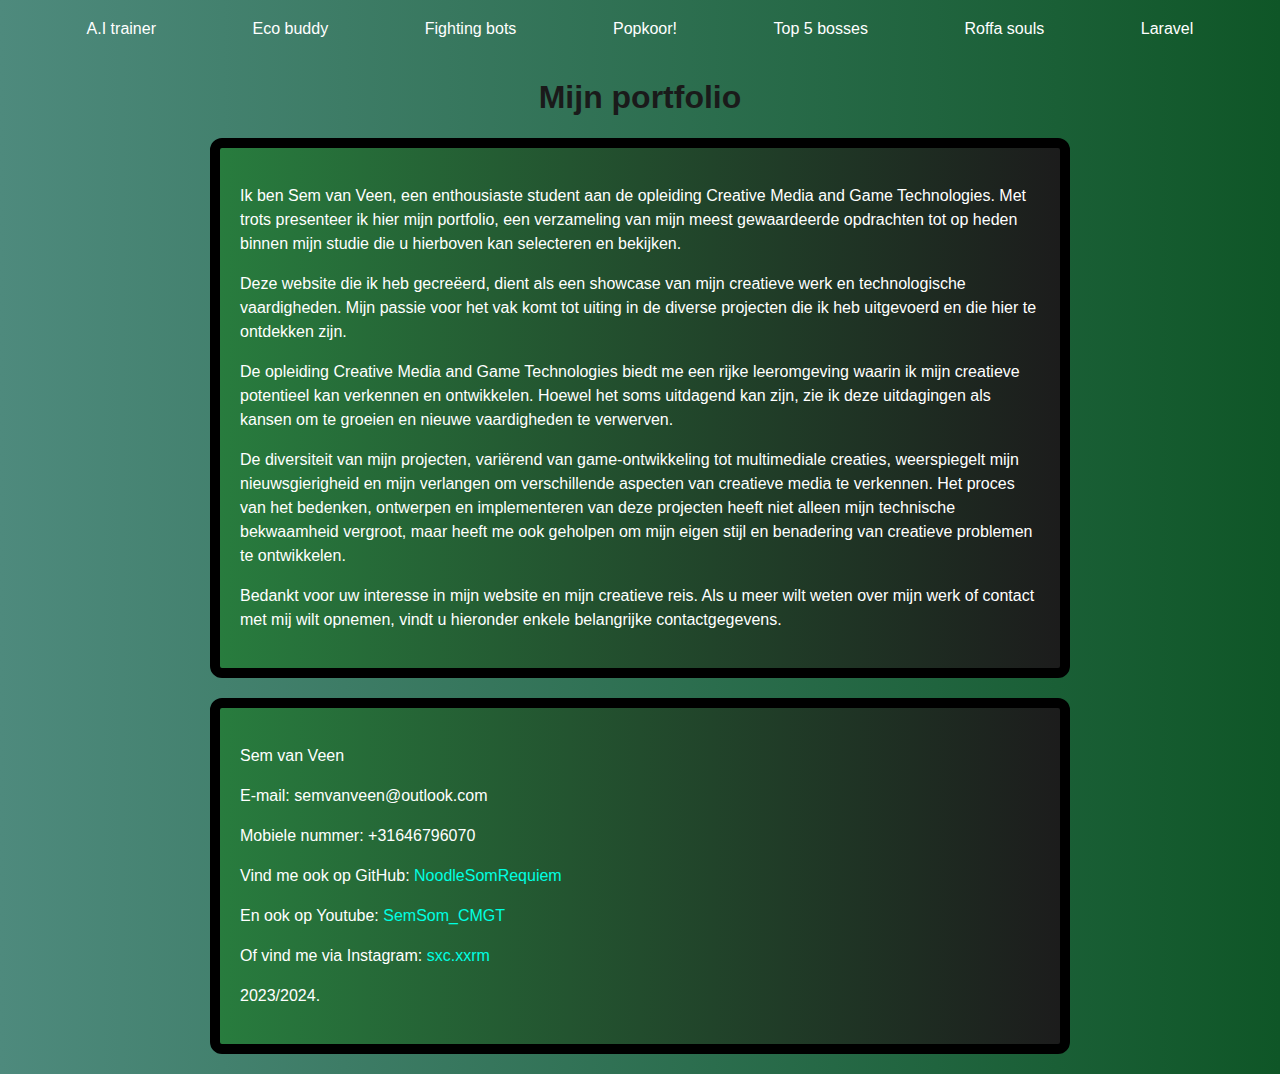
<file: index.html>
<!DOCTYPE html>
<html lang="nl">

<head>
    <meta charset="utf-8"/>
    <title>Portfolio Sem</title>
    <link rel="stylesheet" type="text/css" href="css/style.css">
</head>

<body>
<nav>
    <a class="button" href="nextPage.html">A.I trainer</a>
    <a class="button" href="2Page.html">Eco buddy</a>
    <a class="button" href="3Page.html">Fighting bots</a>
    <a class="button" href="4Page.html">Popkoor!</a>
    <a class="button" href="5Page.html">Top 5 bosses</a>
    <a class="button" href="6Page.html">Roffa souls</a>
    <a class="button" href="7Page.html">Laravel</a>

</nav>


<h1 class="main-title">Mijn portfolio</h1>

<footer>

    <p>Ik ben Sem van Veen, een enthousiaste student aan de opleiding Creative Media and Game Technologies. Met trots presenteer ik hier mijn portfolio, een verzameling van mijn meest gewaardeerde opdrachten tot op heden binnen mijn studie die u hierboven kan selecteren en bekijken.</p>
    <p>Deze website die ik heb gecreëerd, dient als een showcase van mijn creatieve werk en technologische vaardigheden. Mijn passie voor het vak komt tot uiting in de diverse projecten die ik heb uitgevoerd en die hier te ontdekken zijn.</p>
    <p>De opleiding Creative Media and Game Technologies biedt me een rijke leeromgeving waarin ik mijn creatieve potentieel kan verkennen en ontwikkelen. Hoewel het soms uitdagend kan zijn, zie ik deze uitdagingen als kansen om te groeien en nieuwe vaardigheden te verwerven.</p>
    <p>De diversiteit van mijn projecten, variërend van game-ontwikkeling tot multimediale creaties, weerspiegelt mijn nieuwsgierigheid en mijn verlangen om verschillende aspecten van creatieve media te verkennen. Het proces van het bedenken, ontwerpen en implementeren van deze projecten heeft niet alleen mijn technische bekwaamheid vergroot, maar heeft me ook geholpen om mijn eigen stijl en benadering van creatieve problemen te ontwikkelen.</p>
    <p>Bedankt voor uw interesse in mijn website en mijn creatieve reis. Als u meer wilt weten over mijn werk of contact met mij wilt opnemen, vindt u hieronder enkele belangrijke contactgegevens.</p>
</footer>
<footer>
    <p>
        Sem van Veen
    </p>
    <p>E-mail: semvanveen@outlook.com</p>
    <p>Mobiele nummer: +31646796070</p>
    <p>Vind me ook op GitHub: <a href="https://github.com/NoodleSomRequiem" target="_blank" rel="noopener noreferrer">NoodleSomRequiem</a></p>
    <p>En ook op Youtube: <a href="https://www.youtube.com/@semsom_cmgt2722" target="_blank" rel="noopener noreferrer">SemSom_CMGT</a></p>
    <p>Of vind me via Instagram: <a href="https://www.instagram.com/sxc.xxrm/" target="_blank" rel="noopener noreferrer">sxc.xxrm</a></p>
    <p>
        2023/2024.
    </p>
</footer>
</body>

</html>
</file>
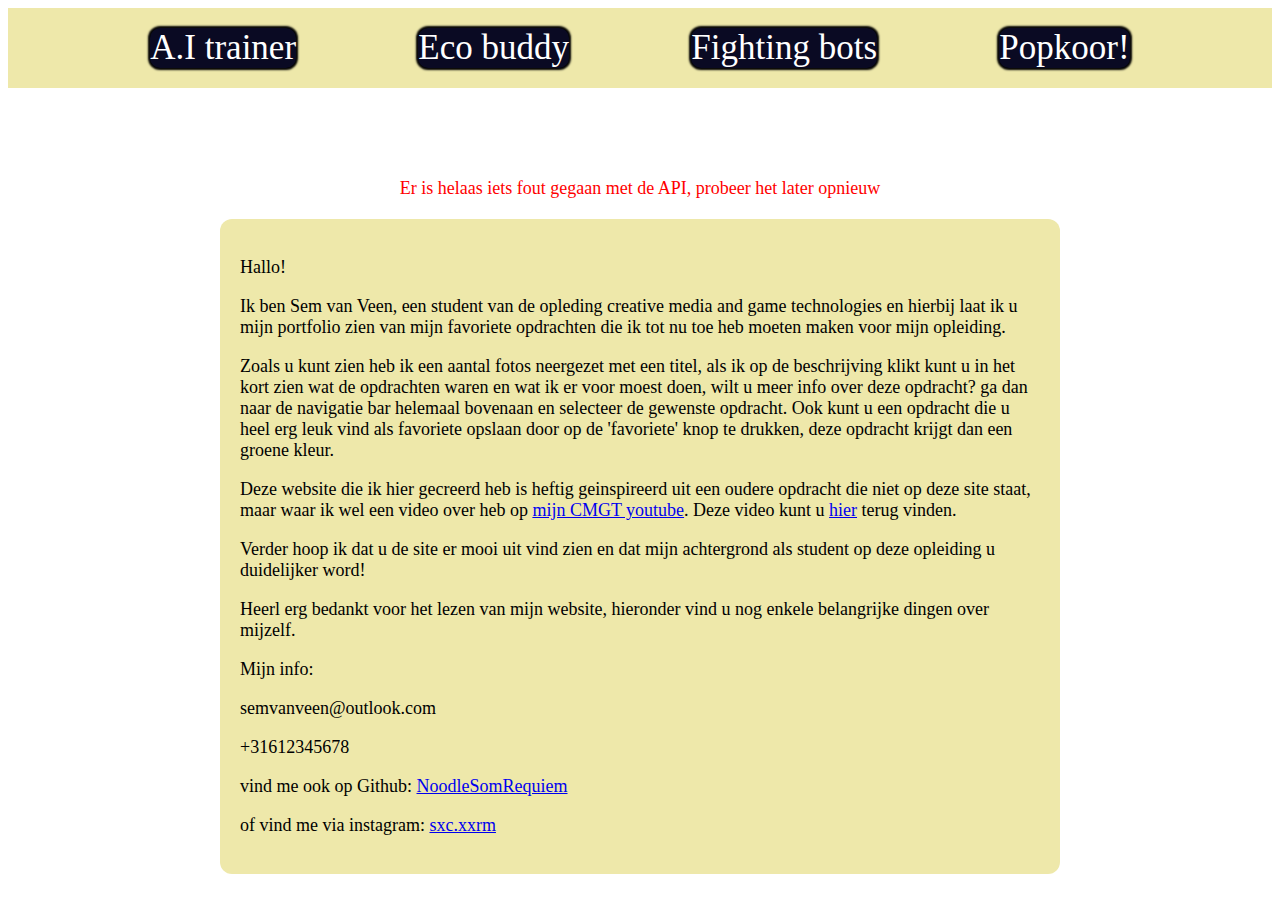
<file: AJAX/index.html>
<!DOCTYPE html>
<html lang="nl">

<head>
    <meta charset="utf-8"/>
    <title>Top 5 </title>
    <link rel="stylesheet" type="text/css" href="css/style.css">
    <script type="text/javascript" src="js/main.js" defer></script>
</head>
<nav>

    <a class=button href="nextPage.html">A.I trainer </a>
    <a class=button href="2Page.html">Eco buddy</a>
    <a class=button href="3Page.html">Fighting bots</a>
    <a class=button href="4Page.html">Popkoor!</a>
</nav>
<body>


<h1 style="color: white;" class="main-title">Top 4 favoriete opdrachten voor mijn opleiding!</h1>
<section id="boss-gallery"></section>
<section class="modal" id="boss-detail">
    <div class="modal-bg"></div>
    <div class="modal-container">
        <div class="modal-content"></div>
        <button class="modal-close" id="modal-close">X</button>
    </div>

</section>

    <footer>
        <p>
Hallo!
        </p>
        <p>
            Ik ben Sem van Veen, een student van de opleding creative media and game technologies en hierbij laat ik u mijn portfolio zien van mijn favoriete opdrachten die ik tot nu toe heb moeten maken voor mijn opleiding.
        </p>
<p>
    Zoals u kunt zien heb ik een aantal fotos neergezet met een titel, als ik op de beschrijving klikt kunt u in het kort zien wat de opdrachten waren en wat ik er voor moest doen, wilt u meer info over deze opdracht? ga dan naar de navigatie bar helemaal bovenaan en selecteer de gewenste opdracht.
    Ook kunt u een opdracht die u heel erg leuk vind als favoriete opslaan door op de 'favoriete' knop te drukken, deze opdracht krijgt dan een groene kleur.
</p>
        <p>
            Deze website die ik hier gecreerd heb is heftig geinspireerd uit een oudere opdracht die niet op deze site staat, maar waar ik wel een video over heb op <a href="https://www.youtube.com/channel/UCY2Z-GHAPd7_WZlmsF0_S1g">mijn CMGT youtube</a>.
            Deze video kunt u <a href="https://youtu.be/YNcGN53dMgE">hier</a> terug vinden.
        </p>
        <p>
            Verder hoop ik dat u de site er mooi uit vind zien en dat mijn achtergrond als student op deze opleiding u duidelijker word!
        </p>
        <p>
            Heerl erg bedankt voor het lezen van mijn website, hieronder vind u nog enkele belangrijke dingen over mijzelf.
        </p>
        <p>
            Mijn info:
        </p>
        <p>
            semvanveen@outlook.com
        </p>
        <p>
            +31612345678
        </p>
        <p>
            vind me ook op Github: <a href="https://github.com/NoodleSomRequiem">NoodleSomRequiem</a>
        </p>
        <p>
            of vind me via instagram: <a href="https://www.instagram.com/sxc.xxrm/">sxc.xxrm</a>
        </p>
    </footer>
</footer>

</body>
</html>
</file>
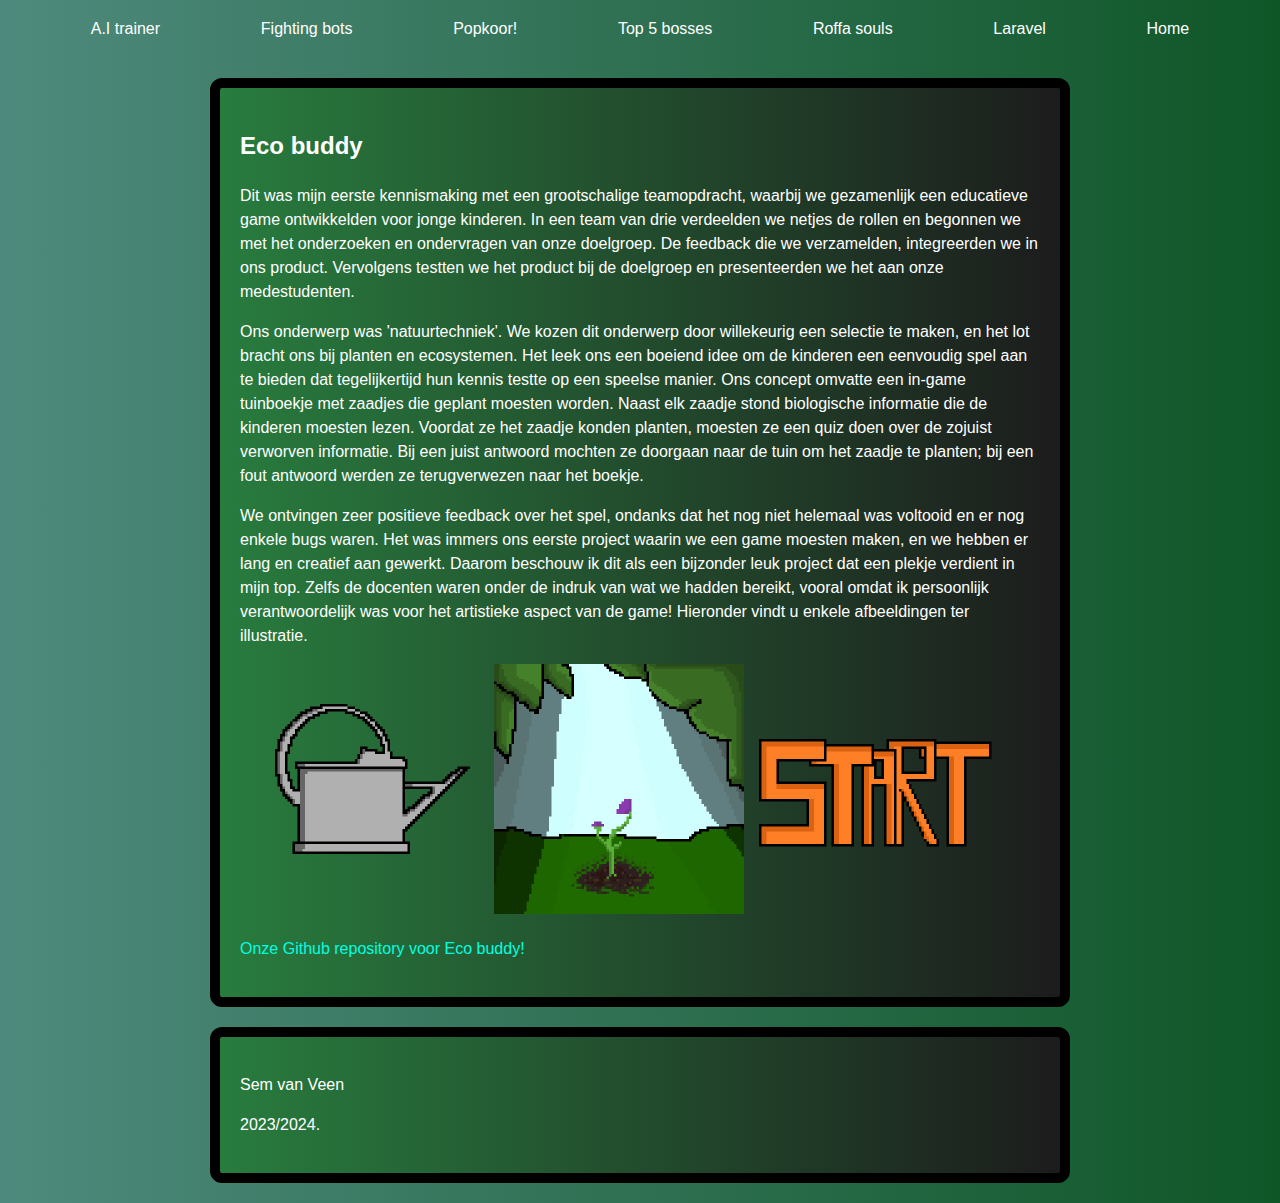
<file: 2Page.html>
<!DOCTYPE html>
<html lang="en">

<nav>
    <a class="button" href="nextPage.html">A.I trainer</a>
    <a class="button" href="3Page.html">Fighting bots</a>
    <a class="button" href="4Page.html">Popkoor!</a>
    <a class="button" href="5Page.html">Top 5 bosses</a>
    <a class="button" href="6Page.html">Roffa souls</a>
    <a class="button" href="7Page.html">Laravel</a>
    <a class="button" href="index.html">Home</a>
</nav>
<meta charset="UTF-8">
<title>Portfolio Sem</title>
<link rel="stylesheet" type="text/css" href="css/style.css">


<main>

    <footer>
        <h2>
            Eco buddy
        </h2>


        <p>Dit was mijn eerste kennismaking met een grootschalige teamopdracht, waarbij we gezamenlijk een educatieve game ontwikkelden voor jonge kinderen. In een team van drie verdeelden we netjes de rollen en begonnen we met het onderzoeken en ondervragen van onze doelgroep. De feedback die we verzamelden, integreerden we in ons product. Vervolgens testten we het product bij de doelgroep en presenteerden we het aan onze medestudenten.</p>
        <p>Ons onderwerp was 'natuurtechniek'. We kozen dit onderwerp door willekeurig een selectie te maken, en het lot bracht ons bij planten en ecosystemen. Het leek ons een boeiend idee om de kinderen een eenvoudig spel aan te bieden dat tegelijkertijd hun kennis testte op een speelse manier. Ons concept omvatte een in-game tuinboekje met zaadjes die geplant moesten worden. Naast elk zaadje stond biologische informatie die de kinderen moesten lezen. Voordat ze het zaadje konden planten, moesten ze een quiz doen over de zojuist verworven informatie. Bij een juist antwoord mochten ze doorgaan naar de tuin om het zaadje te planten; bij een fout antwoord werden ze terugverwezen naar het boekje.</p>
        <p>We ontvingen zeer positieve feedback over het spel, ondanks dat het nog niet helemaal was voltooid en er nog enkele bugs waren. Het was immers ons eerste project waarin we een game moesten maken, en we hebben er lang en creatief aan gewerkt. Daarom beschouw ik dit als een bijzonder leuk project dat een plekje verdient in mijn top. Zelfs de docenten waren onder de indruk van wat we hadden bereikt, vooral omdat ik persoonlijk verantwoordelijk was voor het artistieke aspect van de game! Hieronder vindt u enkele afbeeldingen ter illustratie.</p>
        </p>
        <img src="img/gieter.png" width="250" height="250">
        <img src="img/flower.png" width="250" height="250">
        <img src="img/start.png" width="250" height="250">
        <p>
            <a href="https://github.com/MysticExile/gardensim">Onze Github repository voor Eco buddy!</a>
        </p>


    </footer>
</main>


<footer>
    <p>
        Sem van Veen
    </p>
    <p>
        2023/2024.

    </p>
</footer>

</body>
</html>
</file>
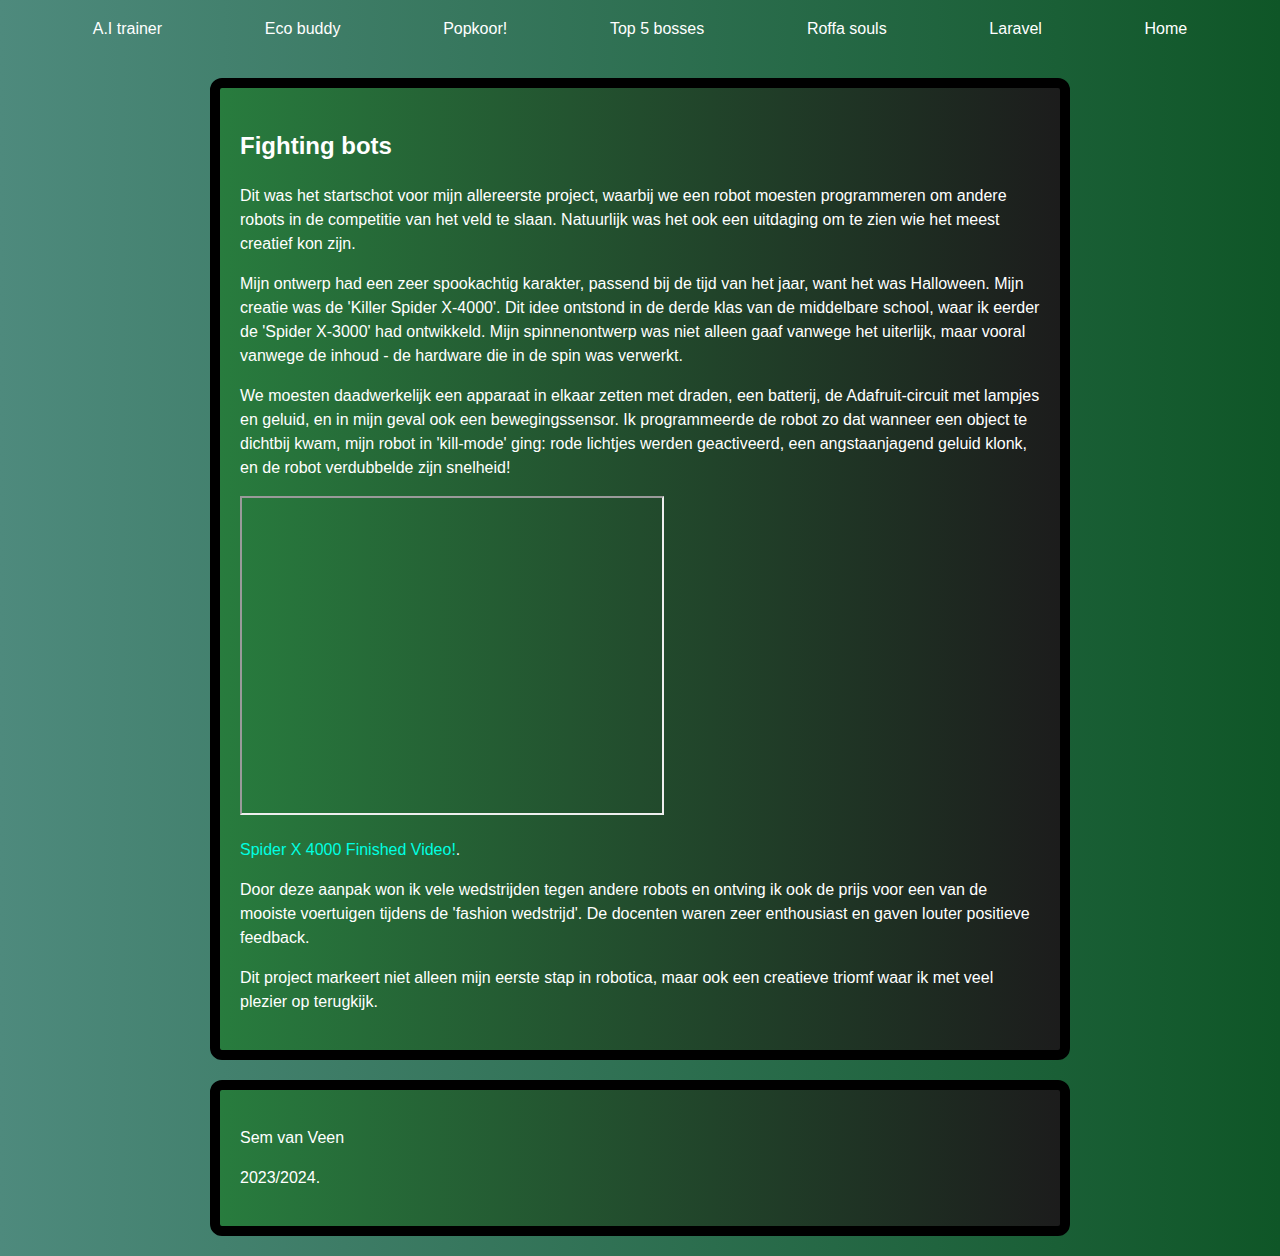
<file: 3Page.html>
<!DOCTYPE html>
<html lang="en">

<nav>
    <a class="button" href="nextPage.html">A.I trainer</a>
    <a class="button" href="2Page.html">Eco buddy</a>
    <a class="button" href="4Page.html">Popkoor!</a>
    <a class="button" href="5Page.html">Top 5 bosses</a>
    <a class="button" href="6Page.html">Roffa souls</a>
    <a class="button" href="7Page.html">Laravel</a>
    <a class="button" href="index.html">Home</a>
</nav>
<meta charset="UTF-8">
<title>Portfolio Sem</title>
<link rel="stylesheet" type="text/css" href="css/style.css">



<main>

    <footer>
        <h2>
            Fighting bots
        </h2>
        <p>Dit was het startschot voor mijn allereerste project, waarbij we een robot moesten programmeren om andere robots in de competitie van het veld te slaan. Natuurlijk was het ook een uitdaging om te zien wie het meest creatief kon zijn.</p>
        <p>Mijn ontwerp had een zeer spookachtig karakter, passend bij de tijd van het jaar, want het was Halloween. Mijn creatie was de 'Killer Spider X-4000'. Dit idee ontstond in de derde klas van de middelbare school, waar ik eerder de 'Spider X-3000' had ontwikkeld. Mijn spinnenontwerp was niet alleen gaaf vanwege het uiterlijk, maar vooral vanwege de inhoud - de hardware die in de spin was verwerkt.</p>
        <p>We moesten daadwerkelijk een apparaat in elkaar zetten met draden, een batterij, de Adafruit-circuit met lampjes en geluid, en in mijn geval ook een bewegingssensor. Ik programmeerde de robot zo dat wanneer een object te dichtbij kwam, mijn robot in 'kill-mode' ging: rode lichtjes werden geactiveerd, een angstaanjagend geluid klonk, en de robot verdubbelde zijn snelheid!</p>
        <p><iframe width="420" height="315" src="https://www.youtube.com/embed/qX6R3GUPYFQ"></iframe></p>
        <p><a href="https://youtu.be/qX6R3GUPYFQ">Spider X 4000 Finished Video!</a>.</p>
        <p>Door deze aanpak won ik vele wedstrijden tegen andere robots en ontving ik ook de prijs voor een van de mooiste voertuigen tijdens de 'fashion wedstrijd'. De docenten waren zeer enthousiast en gaven louter positieve feedback.</p>
        <p>Dit project markeert niet alleen mijn eerste stap in robotica, maar ook een creatieve triomf waar ik met veel plezier op terugkijk.</p>





    </footer>
</main>


<footer>
    <p>
        Sem van Veen
    </p>
    <p>
        2023/2024.

    </p>
</footer>

</body>
</html>
</file>
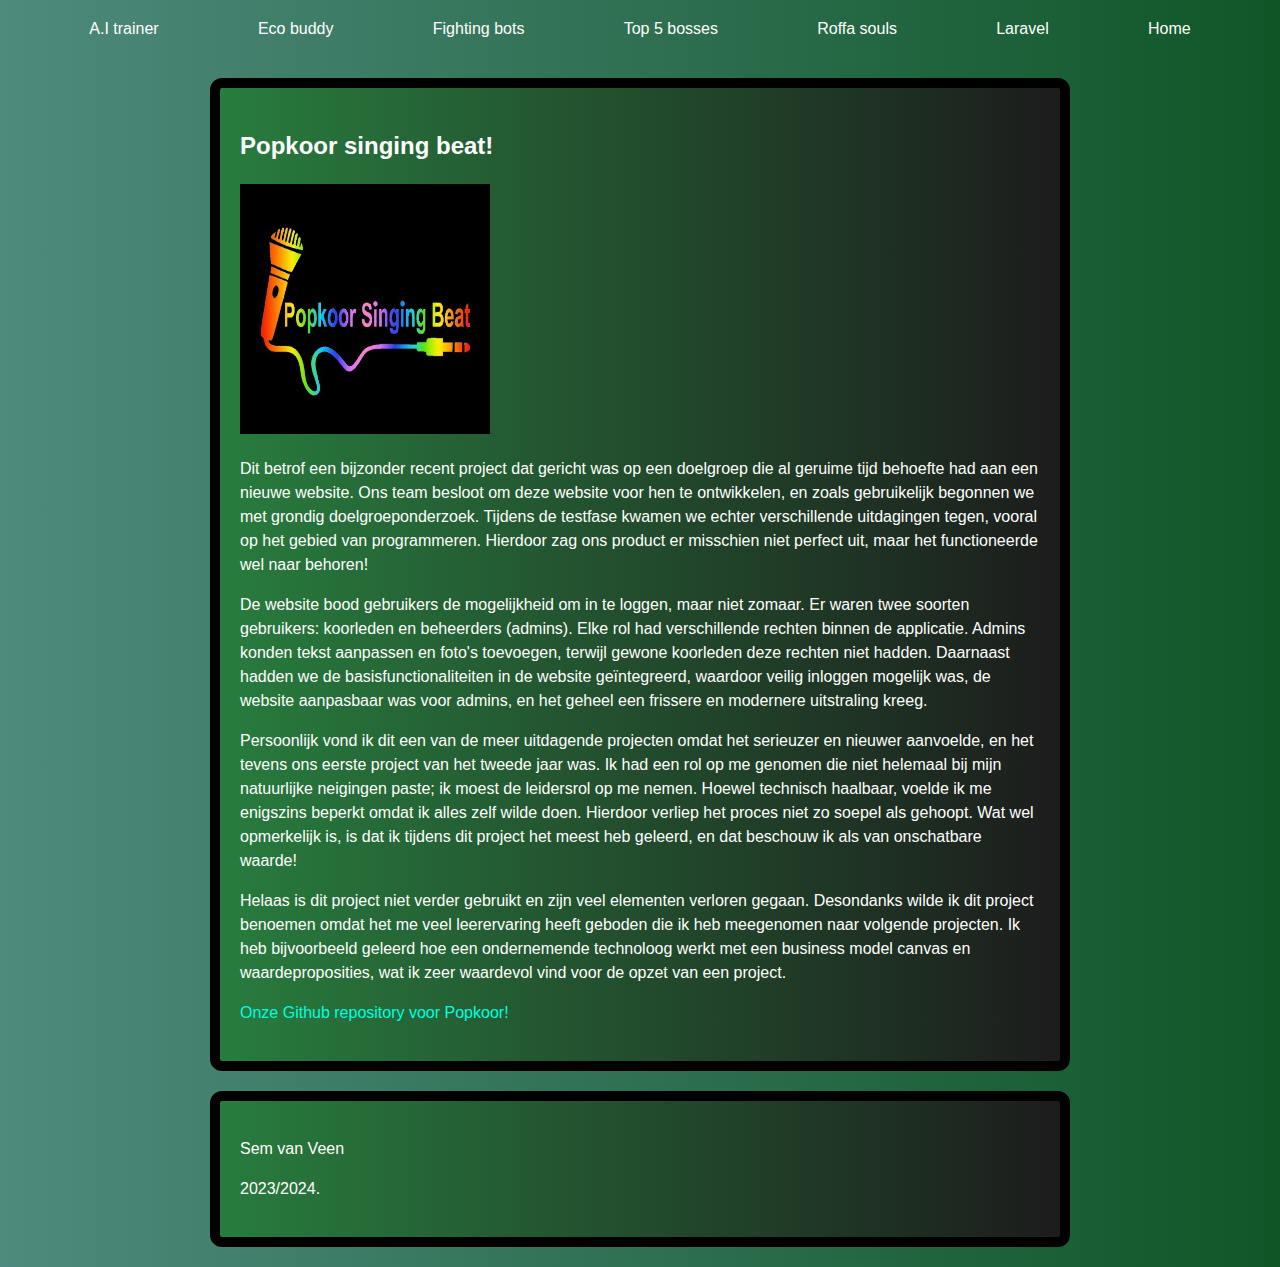
<file: 4Page.html>
<!DOCTYPE html>
<html lang="en">

<nav>
    <a class="button" href="nextPage.html">A.I trainer</a>
    <a class="button" href="2Page.html">Eco buddy</a>
    <a class="button" href="3Page.html">Fighting bots</a>
    <a class="button" href="5Page.html">Top 5 bosses</a>
    <a class="button" href="6Page.html">Roffa souls</a>
    <a class="button" href="7Page.html">Laravel</a>
    <a class="button" href="index.html">Home</a>
</nav>
<meta charset="UTF-8">
<title>Portfolio Sem</title>
<link rel="stylesheet" type="text/css" href="css/style.css">


<main>

    <footer>
        <h2>
            Popkoor singing beat!
        </h2>
        <img src="img/popkoor.jpg" width="250" height="250">
        <p>Dit betrof een bijzonder recent project dat gericht was op een doelgroep die al geruime tijd behoefte had aan een nieuwe website. Ons team besloot om deze website voor hen te ontwikkelen, en zoals gebruikelijk begonnen we met grondig doelgroeponderzoek. Tijdens de testfase kwamen we echter verschillende uitdagingen tegen, vooral op het gebied van programmeren. Hierdoor zag ons product er misschien niet perfect uit, maar het functioneerde wel naar behoren!</p>
        <p>De website bood gebruikers de mogelijkheid om in te loggen, maar niet zomaar. Er waren twee soorten gebruikers: koorleden en beheerders (admins). Elke rol had verschillende rechten binnen de applicatie. Admins konden tekst aanpassen en foto's toevoegen, terwijl gewone koorleden deze rechten niet hadden. Daarnaast hadden we de basisfunctionaliteiten in de website geïntegreerd, waardoor veilig inloggen mogelijk was, de website aanpasbaar was voor admins, en het geheel een frissere en modernere uitstraling kreeg.</p>
        <p>Persoonlijk vond ik dit een van de meer uitdagende projecten omdat het serieuzer en nieuwer aanvoelde, en het tevens ons eerste project van het tweede jaar was. Ik had een rol op me genomen die niet helemaal bij mijn natuurlijke neigingen paste; ik moest de leidersrol op me nemen. Hoewel technisch haalbaar, voelde ik me enigszins beperkt omdat ik alles zelf wilde doen. Hierdoor verliep het proces niet zo soepel als gehoopt. Wat wel opmerkelijk is, is dat ik tijdens dit project het meest heb geleerd, en dat beschouw ik als van onschatbare waarde!</p>
        <p>Helaas is dit project niet verder gebruikt en zijn veel elementen verloren gegaan. Desondanks wilde ik dit project benoemen omdat het me veel leerervaring heeft geboden die ik heb meegenomen naar volgende projecten. Ik heb bijvoorbeeld geleerd hoe een ondernemende technoloog werkt met een business model canvas en waardeproposities, wat ik zeer waardevol vind voor de opzet van een project.</p>
        <p><a href="https://github.com/starblaster69/TLE-TEAM-8-POPKOOR">Onze Github repository voor Popkoor!</a></p>



    </footer>
</main>


<footer>
    <p>
        Sem van Veen
    </p>
    <p>
        2023/2024.

    </p>
</footer>

</body>
</html>
</file>
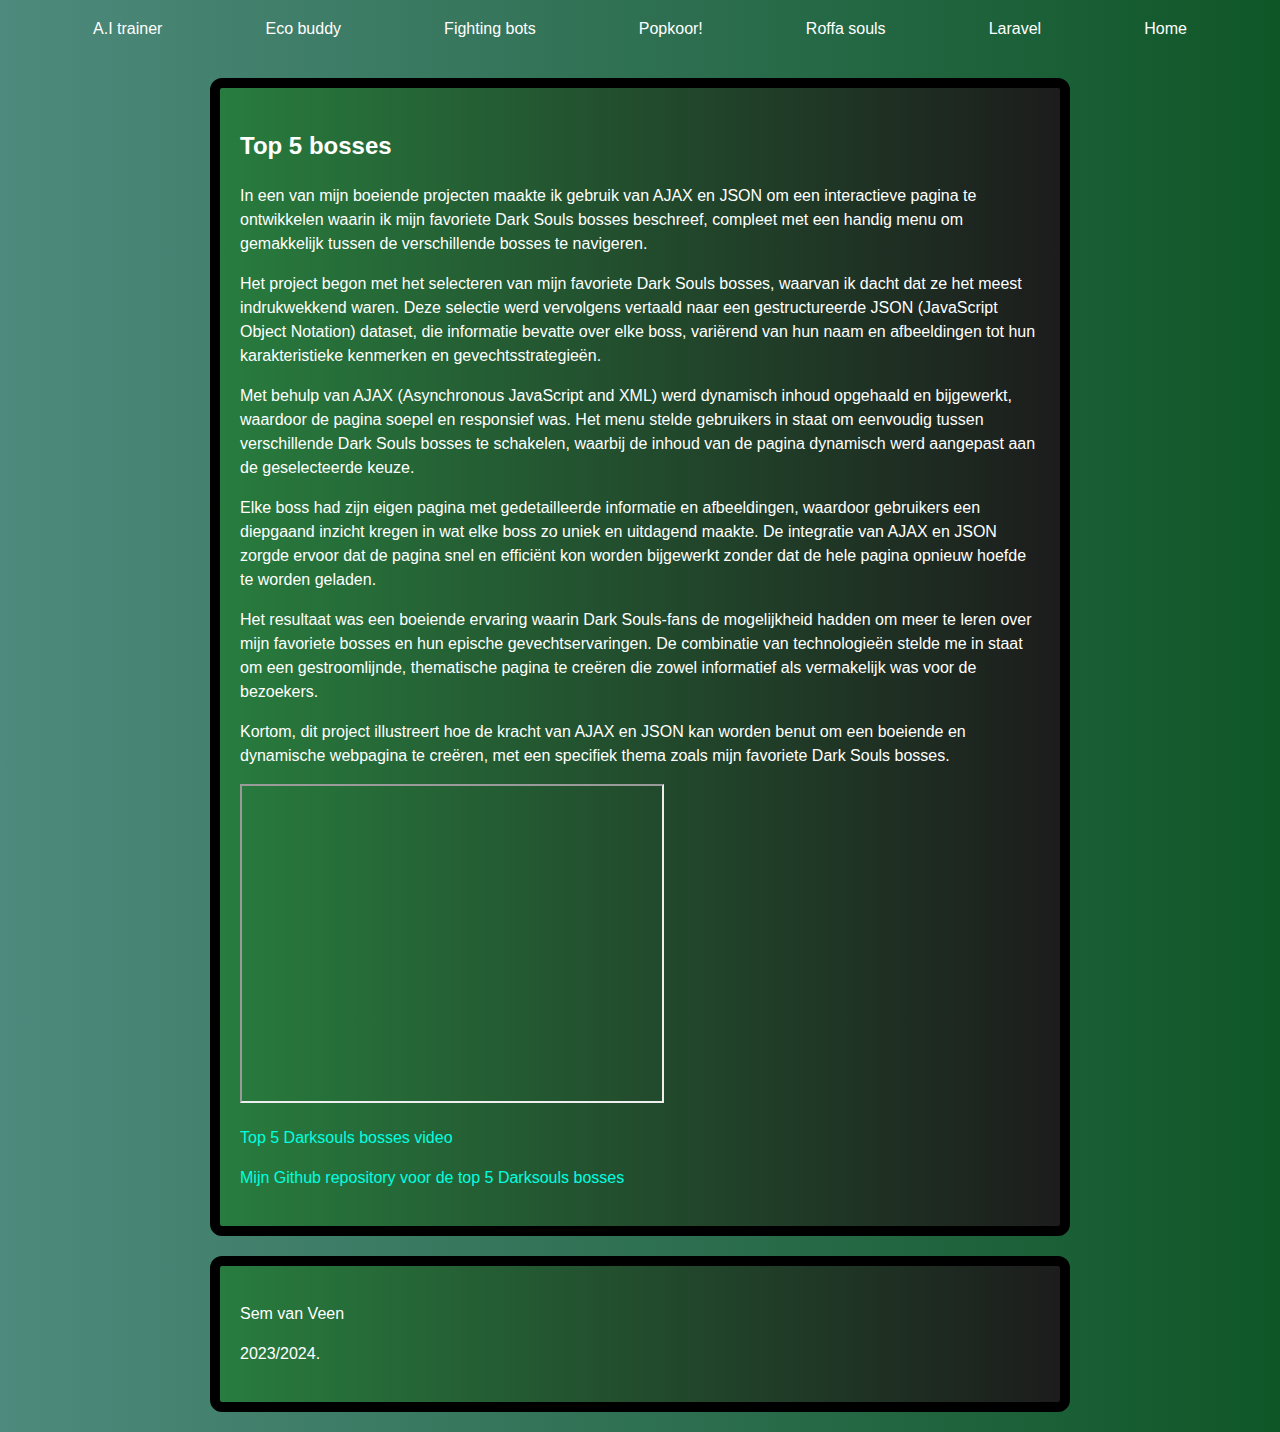
<file: 5Page.html>
<!DOCTYPE html>
<html lang="en">

<nav>
  <a class="button" href="nextPage.html">A.I trainer</a>
  <a class="button" href="2Page.html">Eco buddy</a>
  <a class="button" href="3Page.html">Fighting bots</a>
  <a class="button" href="4Page.html">Popkoor!</a>
  <a class="button" href="6Page.html">Roffa souls</a>
  <a class="button" href="7Page.html">Laravel</a>
  <a class="button" href="index.html">Home</a>
</nav>
<meta charset="UTF-8">
<title>Portfolio Sem</title>
<link rel="stylesheet" type="text/css" href="css/style.css">


<main>

  <footer>
    <h2>
      Top 5 bosses
    </h2>

    <p>In een van mijn boeiende projecten maakte ik gebruik van AJAX en JSON om een interactieve pagina te ontwikkelen waarin ik mijn favoriete Dark Souls bosses beschreef, compleet met een handig menu om gemakkelijk tussen de verschillende bosses te navigeren.</p>
    <p>Het project begon met het selecteren van mijn favoriete Dark Souls bosses, waarvan ik dacht dat ze het meest indrukwekkend waren. Deze selectie werd vervolgens vertaald naar een gestructureerde JSON (JavaScript Object Notation) dataset, die informatie bevatte over elke boss, variërend van hun naam en afbeeldingen tot hun karakteristieke kenmerken en gevechtsstrategieën.</p>
    <p>Met behulp van AJAX (Asynchronous JavaScript and XML) werd dynamisch inhoud opgehaald en bijgewerkt, waardoor de pagina soepel en responsief was. Het menu stelde gebruikers in staat om eenvoudig tussen verschillende Dark Souls bosses te schakelen, waarbij de inhoud van de pagina dynamisch werd aangepast aan de geselecteerde keuze.</p>
    <p>Elke boss had zijn eigen pagina met gedetailleerde informatie en afbeeldingen, waardoor gebruikers een diepgaand inzicht kregen in wat elke boss zo uniek en uitdagend maakte. De integratie van AJAX en JSON zorgde ervoor dat de pagina snel en efficiënt kon worden bijgewerkt zonder dat de hele pagina opnieuw hoefde te worden geladen.</p>
    <p>Het resultaat was een boeiende ervaring waarin Dark Souls-fans de mogelijkheid hadden om meer te leren over mijn favoriete bosses en hun epische gevechtservaringen. De combinatie van technologieën stelde me in staat om een gestroomlijnde, thematische pagina te creëren die zowel informatief als vermakelijk was voor de bezoekers.</p>
    <p>Kortom, dit project illustreert hoe de kracht van AJAX en JSON kan worden benut om een boeiende en dynamische webpagina te creëren, met een specifiek thema zoals mijn favoriete Dark Souls bosses.</p>
    <p>
      <iframe width="420" height="315" src="https://www.youtube.com/embed/YNcGN53dMgE?si=_AdAkaXfqY4zVYPP">
      </iframe>
    </p>
    <p>
      <a href="https://youtu.be/YNcGN53dMgE?si=_AdAkaXfqY4zVYPP">Top 5 Darksouls bosses video</a>
    </p>
    <p>
      <a href="https://github.com/NoodleSomRequiem/Magazine">Mijn Github repository voor de top 5 Darksouls bosses</a>
    </p>


  </footer>
</main>


<footer>
  <p>
    Sem van Veen
  </p>
  <p>
    2023/2024.

  </p>
</footer>

</body>
</html>
</file>
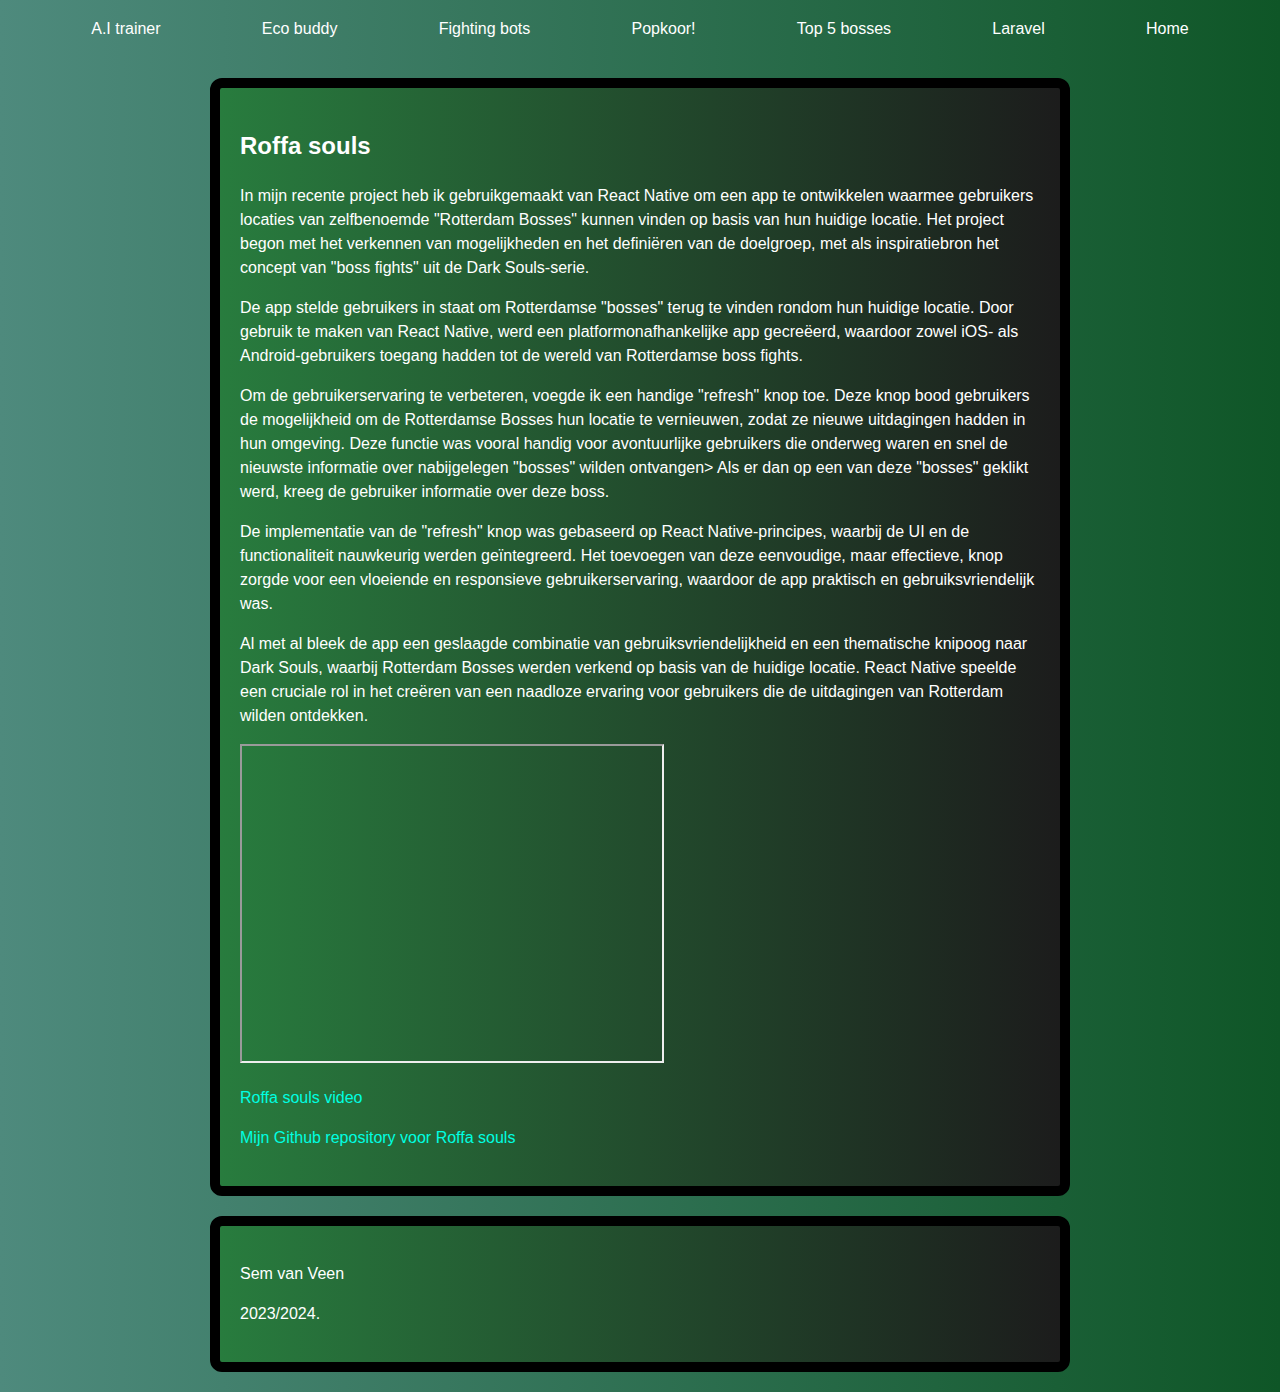
<file: 6Page.html>
<!DOCTYPE html>
<html lang="en">

<nav>
    <a class="button" href="nextPage.html">A.I trainer</a>
    <a class="button" href="2Page.html">Eco buddy</a>
    <a class="button" href="3Page.html">Fighting bots</a>
    <a class="button" href="4Page.html">Popkoor!</a>
    <a class="button" href="5Page.html">Top 5 bosses</a>
    <a class="button" href="7Page.html">Laravel</a>
    <a class="button" href="index.html">Home</a>
</nav>
<meta charset="UTF-8">
<title>Portfolio Sem</title>
<link rel="stylesheet" type="text/css" href="css/style.css">


<main>

    <footer>
        <h2>
            Roffa souls
        </h2>
        <p>In mijn recente project heb ik gebruikgemaakt van React Native om een app te ontwikkelen waarmee gebruikers locaties van zelfbenoemde "Rotterdam Bosses" kunnen vinden op basis van hun huidige locatie. Het project begon met het verkennen van mogelijkheden en het definiëren van de doelgroep, met als inspiratiebron het concept van "boss fights" uit de Dark Souls-serie.</p>
        <p>De app stelde gebruikers in staat om Rotterdamse "bosses" terug te vinden rondom hun huidige locatie. Door gebruik te maken van React Native, werd een platformonafhankelijke app gecreëerd, waardoor zowel iOS- als Android-gebruikers toegang hadden tot de wereld van Rotterdamse boss fights.</p>
        <p>Om de gebruikerservaring te verbeteren, voegde ik een handige "refresh" knop toe. Deze knop bood gebruikers de mogelijkheid om de Rotterdamse Bosses hun locatie te vernieuwen, zodat ze nieuwe uitdagingen hadden in hun omgeving. Deze functie was vooral handig voor avontuurlijke gebruikers die onderweg waren en snel de nieuwste informatie over nabijgelegen "bosses" wilden ontvangen> Als er dan op een van deze "bosses" geklikt werd, kreeg de gebruiker informatie over deze boss.</p>
        <p>De implementatie van de "refresh" knop was gebaseerd op React Native-principes, waarbij de UI en de functionaliteit nauwkeurig werden geïntegreerd. Het toevoegen van deze eenvoudige, maar effectieve, knop zorgde voor een vloeiende en responsieve gebruikerservaring, waardoor de app praktisch en gebruiksvriendelijk was.</p>
        <p>Al met al bleek de app een geslaagde combinatie van gebruiksvriendelijkheid en een thematische knipoog naar Dark Souls, waarbij Rotterdam Bosses werden verkend op basis van de huidige locatie. React Native speelde een cruciale rol in het creëren van een naadloze ervaring voor gebruikers die de uitdagingen van Rotterdam wilden ontdekken.</p>
        <p>
            <iframe width="420" height="315" src="https://www.youtube.com/embed/9q2zopVJE5A?si=NnSh86-cXVM_5ZxE">
            </iframe>
        </p>
        <p>
            <a href="https://youtu.be/9q2zopVJE5A?si=NnSh86-cXVM_5ZxE">Roffa souls video</a>
        </p>
        <p>
            <a href="https://github.com/NoodleSomRequiem/Roffa_souls">Mijn Github repository voor Roffa souls</a>
        </p>


    </footer>
</main>


<footer>
    <p>
        Sem van Veen
    </p>
    <p>
        2023/2024.

    </p>
</footer>

</body>
</html>
</file>
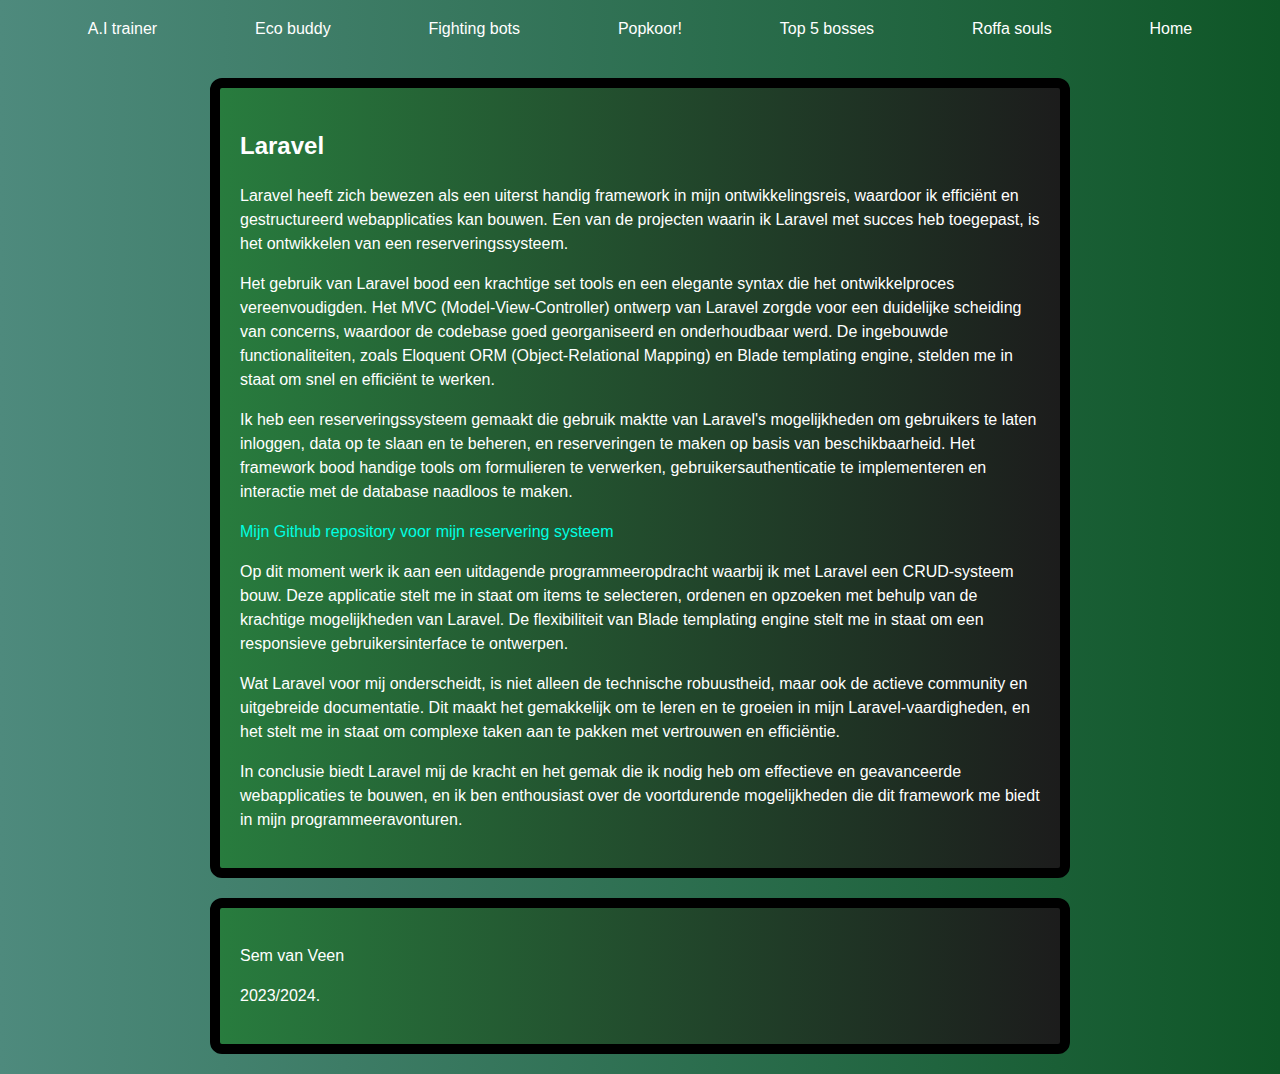
<file: 7Page.html>
<!DOCTYPE html>
<html lang="en">

<nav>
    <a class="button" href="nextPage.html">A.I trainer</a>
    <a class="button" href="2Page.html">Eco buddy</a>
    <a class="button" href="3Page.html">Fighting bots</a>
    <a class="button" href="4Page.html">Popkoor!</a>
    <a class="button" href="5Page.html">Top 5 bosses</a>
    <a class="button" href="6Page.html">Roffa souls</a>
    <a class="button" href="index.html">Home</a>
</nav>
<meta charset="UTF-8">
<title>Portfolio Sem</title>
<link rel="stylesheet" type="text/css" href="css/style.css">


<main>

    <footer>
        <h2>
            Laravel
        </h2>
        <p>Laravel heeft zich bewezen als een uiterst handig framework in mijn ontwikkelingsreis, waardoor ik efficiënt en gestructureerd webapplicaties kan bouwen. Een van de projecten waarin ik Laravel met succes heb toegepast, is het ontwikkelen van een reserveringssysteem.</p>
        <p>Het gebruik van Laravel bood een krachtige set tools en een elegante syntax die het ontwikkelproces vereenvoudigden. Het MVC (Model-View-Controller) ontwerp van Laravel zorgde voor een duidelijke scheiding van concerns, waardoor de codebase goed georganiseerd en onderhoudbaar werd. De ingebouwde functionaliteiten, zoals Eloquent ORM (Object-Relational Mapping) en Blade templating engine, stelden me in staat om snel en efficiënt te werken.</p>
        <p>Ik heb een reserveringssysteem gemaakt die gebruik maktte van Laravel's mogelijkheden om gebruikers te laten inloggen, data op te slaan en te beheren, en reserveringen te maken op basis van beschikbaarheid. Het framework bood handige tools om formulieren te verwerken, gebruikersauthenticatie te implementeren en interactie met de database naadloos te maken.</p>
        <p>
            <a href="https://github.com/NoodleSomRequiem/uluffumuduffummu">Mijn Github repository voor mijn reservering systeem</a>
        </p>
        <p>Op dit moment werk ik aan een uitdagende programmeeropdracht waarbij ik met Laravel een CRUD-systeem bouw. Deze applicatie stelt me in staat om items te selecteren, ordenen en opzoeken met behulp van de krachtige mogelijkheden van Laravel. De flexibiliteit van Blade templating engine stelt me in staat om een responsieve gebruikersinterface te ontwerpen.</p>
        <p>Wat Laravel voor mij onderscheidt, is niet alleen de technische robuustheid, maar ook de actieve community en uitgebreide documentatie. Dit maakt het gemakkelijk om te leren en te groeien in mijn Laravel-vaardigheden, en het stelt me in staat om complexe taken aan te pakken met vertrouwen en efficiëntie.</p>
        <p>In conclusie biedt Laravel mij de kracht en het gemak die ik nodig heb om effectieve en geavanceerde webapplicaties te bouwen, en ik ben enthousiast over de voortdurende mogelijkheden die dit framework me biedt in mijn programmeeravonturen.</p>



    </footer>
</main>


<footer>
    <p>
        Sem van Veen
    </p>
    <p>
        2023/2024.

    </p>
</footer>

</body>
</html>
</file>
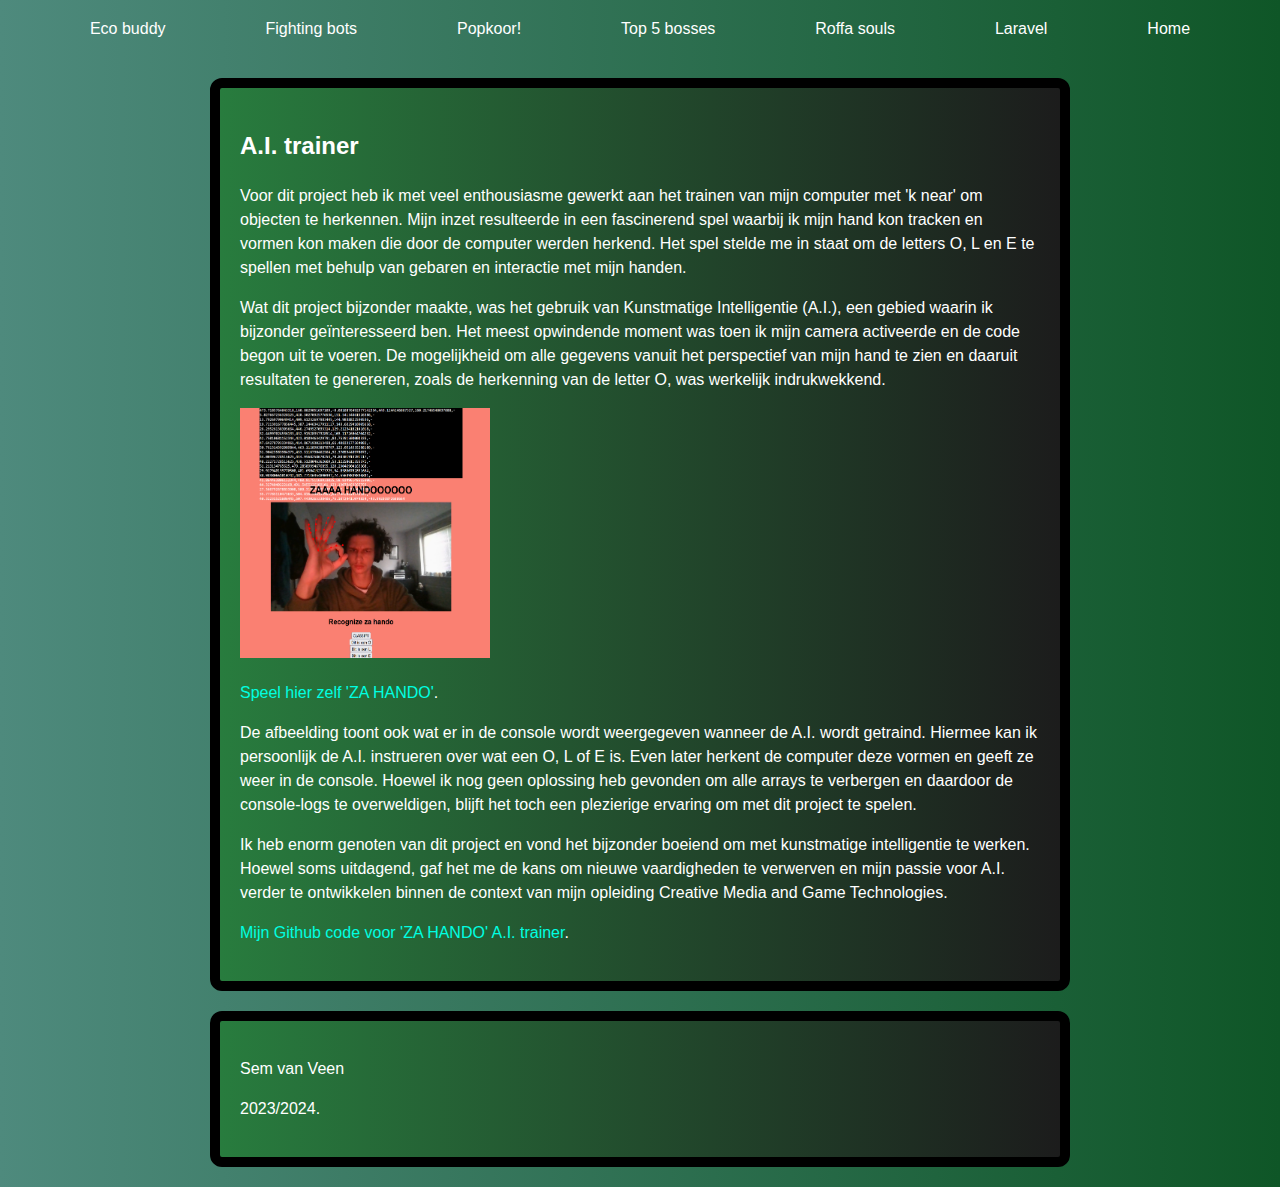
<file: nextPage.html>
<!DOCTYPE html>
<html lang="en">

<nav>
    <a class="button" href="2Page.html">Eco buddy</a>
    <a class="button" href="3Page.html">Fighting bots</a>
    <a class="button" href="4Page.html">Popkoor!</a>
    <a class="button" href="5Page.html">Top 5 bosses</a>
    <a class="button" href="6Page.html">Roffa souls</a>
    <a class="button" href="7Page.html">Laravel</a>
    <a class="button" href="index.html">Home</a>
</nav>

<meta charset="UTF-8">
<title>Portfolio Sem</title>
<link rel="stylesheet" type="text/css" href="css/style.css">


<main>

    <footer>
        <h2>
            A.I. trainer
        </h2>

        <p>Voor dit project heb ik met veel enthousiasme gewerkt aan het trainen van mijn computer met 'k near' om objecten te herkennen. Mijn inzet resulteerde in een fascinerend spel waarbij ik mijn hand kon tracken en vormen kon maken die door de computer werden herkend. Het spel stelde me in staat om de letters O, L en E te spellen met behulp van gebaren en interactie met mijn handen.</p>
        <p>Wat dit project bijzonder maakte, was het gebruik van Kunstmatige Intelligentie (A.I.), een gebied waarin ik bijzonder geïnteresseerd ben. Het meest opwindende moment was toen ik mijn camera activeerde en de code begon uit te voeren. De mogelijkheid om alle gegevens vanuit het perspectief van mijn hand te zien en daaruit resultaten te genereren, zoals de herkenning van de letter O, was werkelijk indrukwekkend.</p>
        <img src="img/OK.png" width="250" height="250">
        <p><a href="https://noodlesomrequiem.github.io/ZA_HANDO/">Speel hier zelf 'ZA HANDO'</a>.</p>
        <p>De afbeelding toont ook wat er in de console wordt weergegeven wanneer de A.I. wordt getraind. Hiermee kan ik persoonlijk de A.I. instrueren over wat een O, L of E is. Even later herkent de computer deze vormen en geeft ze weer in de console. Hoewel ik nog geen oplossing heb gevonden om alle arrays te verbergen en daardoor de console-logs te overweldigen, blijft het toch een plezierige ervaring om met dit project te spelen.</p>
        <p>Ik heb enorm genoten van dit project en vond het bijzonder boeiend om met kunstmatige intelligentie te werken. Hoewel soms uitdagend, gaf het me de kans om nieuwe vaardigheden te verwerven en mijn passie voor A.I. verder te ontwikkelen binnen de context van mijn opleiding Creative Media and Game Technologies.</p>
        <p><a href="https://github.com/NoodleSomRequiem/ZA_HANDO">Mijn Github code voor 'ZA HANDO' A.I. trainer</a>.</p>

    </footer>
</main>


<footer>
    <p>
        Sem van Veen
    </p>
    <p>
        2023/2024.

    </p>
</footer>

</body>
</html>
</file>
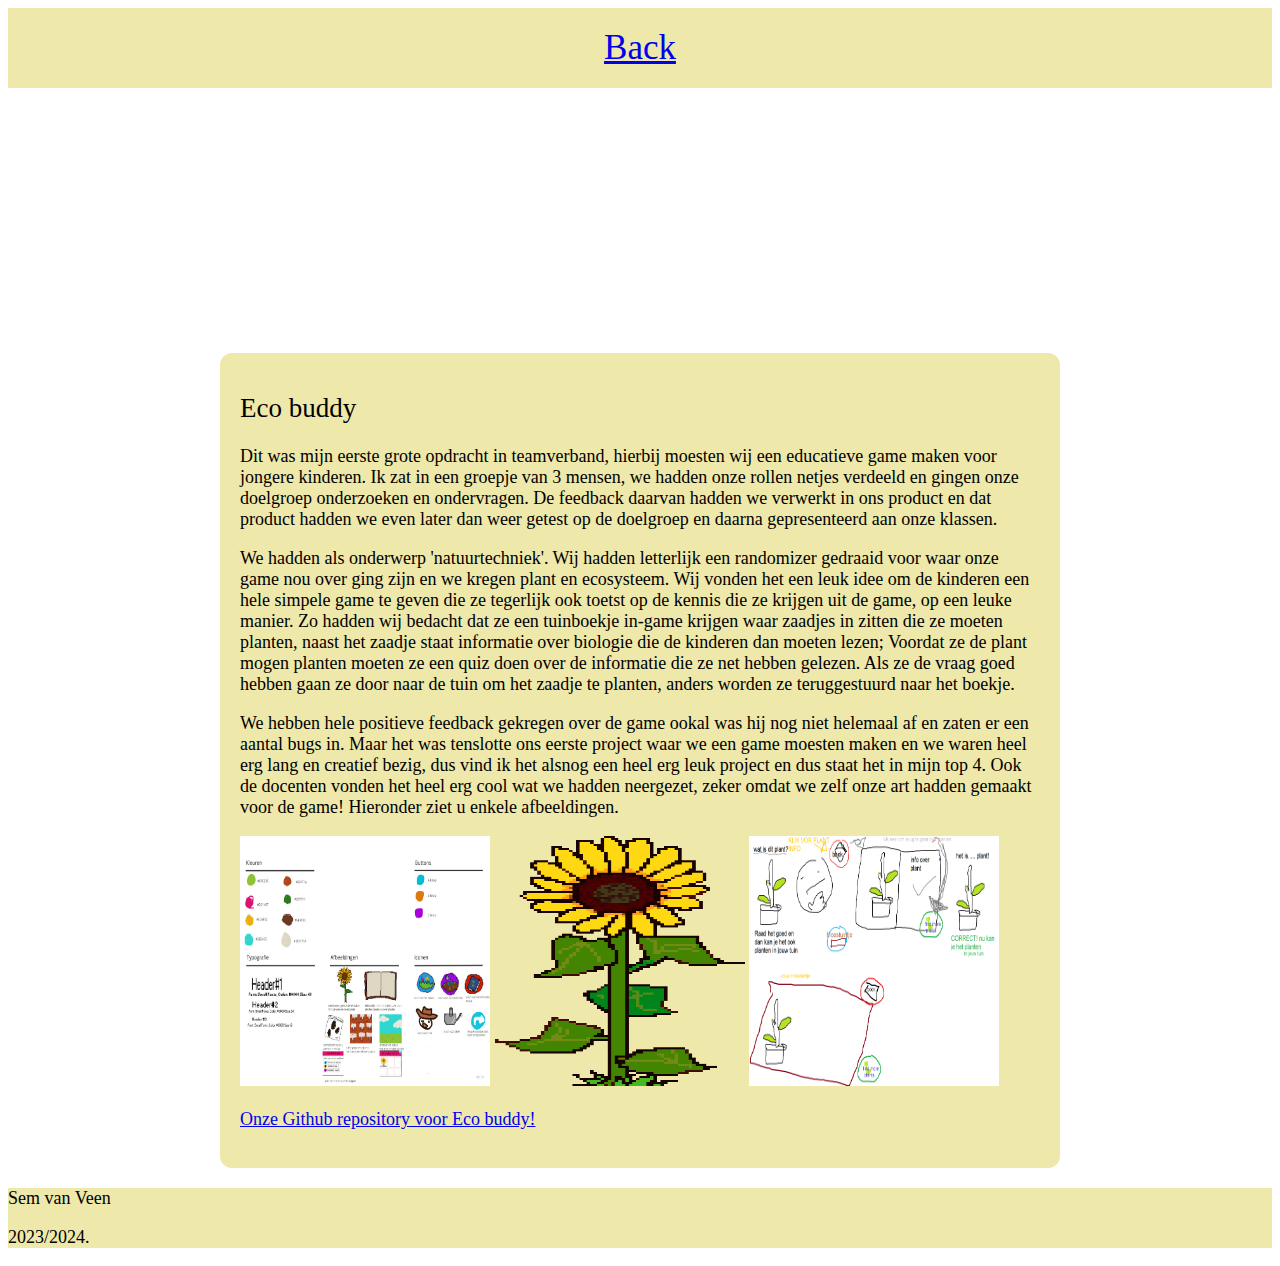
<file: AJAX/2Page.html>
<!DOCTYPE html>
<html lang="en">

<nav>
    <div class=button><a href="index.html">Back</a></div>
</nav>
<meta charset="UTF-8">
<title>About us</title>
<link rel="stylesheet" type="text/css" href="css/index.css">
<header style="color: white;">Eco buddy</header>

<main>

    <section>
        <h2>
            Eco buddy
        </h2>

        <p>
            Dit was mijn eerste grote opdracht in teamverband, hierbij moesten wij een educatieve game maken voor jongere kinderen. Ik zat in een groepje van 3 mensen, we hadden onze rollen netjes verdeeld en gingen onze doelgroep onderzoeken en ondervragen. De feedback daarvan hadden we verwerkt in ons product en dat product hadden we even later dan weer getest op de doelgroep en daarna gepresenteerd aan onze klassen.
        </p>
        <p>
            We hadden als onderwerp 'natuurtechniek'. Wij hadden letterlijk een randomizer gedraaid voor waar onze game nou over ging zijn en we kregen plant en ecosysteem. Wij vonden het een leuk idee om de kinderen een hele simpele game te geven die ze tegerlijk ook toetst op de kennis die ze krijgen uit de game, op een leuke manier. Zo hadden wij bedacht dat ze een tuinboekje in-game krijgen waar zaadjes in zitten die ze moeten planten, naast het zaadje staat informatie over biologie die de kinderen dan moeten lezen; Voordat ze de plant mogen planten moeten ze een quiz doen over de informatie die ze net hebben gelezen. Als ze de vraag goed hebben gaan ze door naar de tuin om het zaadje te planten, anders worden ze teruggestuurd naar het boekje.
        </p>
        <p>
            We hebben hele positieve feedback gekregen over de game ookal was hij nog niet helemaal af en zaten er een aantal bugs in. Maar het was tenslotte ons eerste project waar we een game moesten maken en we waren heel erg lang en creatief bezig,
            dus vind ik het alsnog een heel erg leuk project en dus staat het in mijn top 4. Ook de docenten vonden het heel erg cool wat we hadden neergezet, zeker omdat we zelf onze art hadden gemaakt voor de game! Hieronder ziet u enkele afbeeldingen.
        </p>
        <img src="img/Natuur_en_Techniek_1_-_Frame_1.jpg" width="250" height="250">
        <img src="img/zonnebloem.png" width="250" height="250">
        <img src="img/idee.png" width="250" height="250">
        <p>
            <a href="https://github.com/MysticExile/gardensim">Onze Github repository voor Eco buddy!</a>
        </p>


    </section>
</main>


<footer>
    <p>
        Sem van Veen
    </p>
    <p>
        2023/2024.

    </p>
</footer>

</body>
</html>
</file>
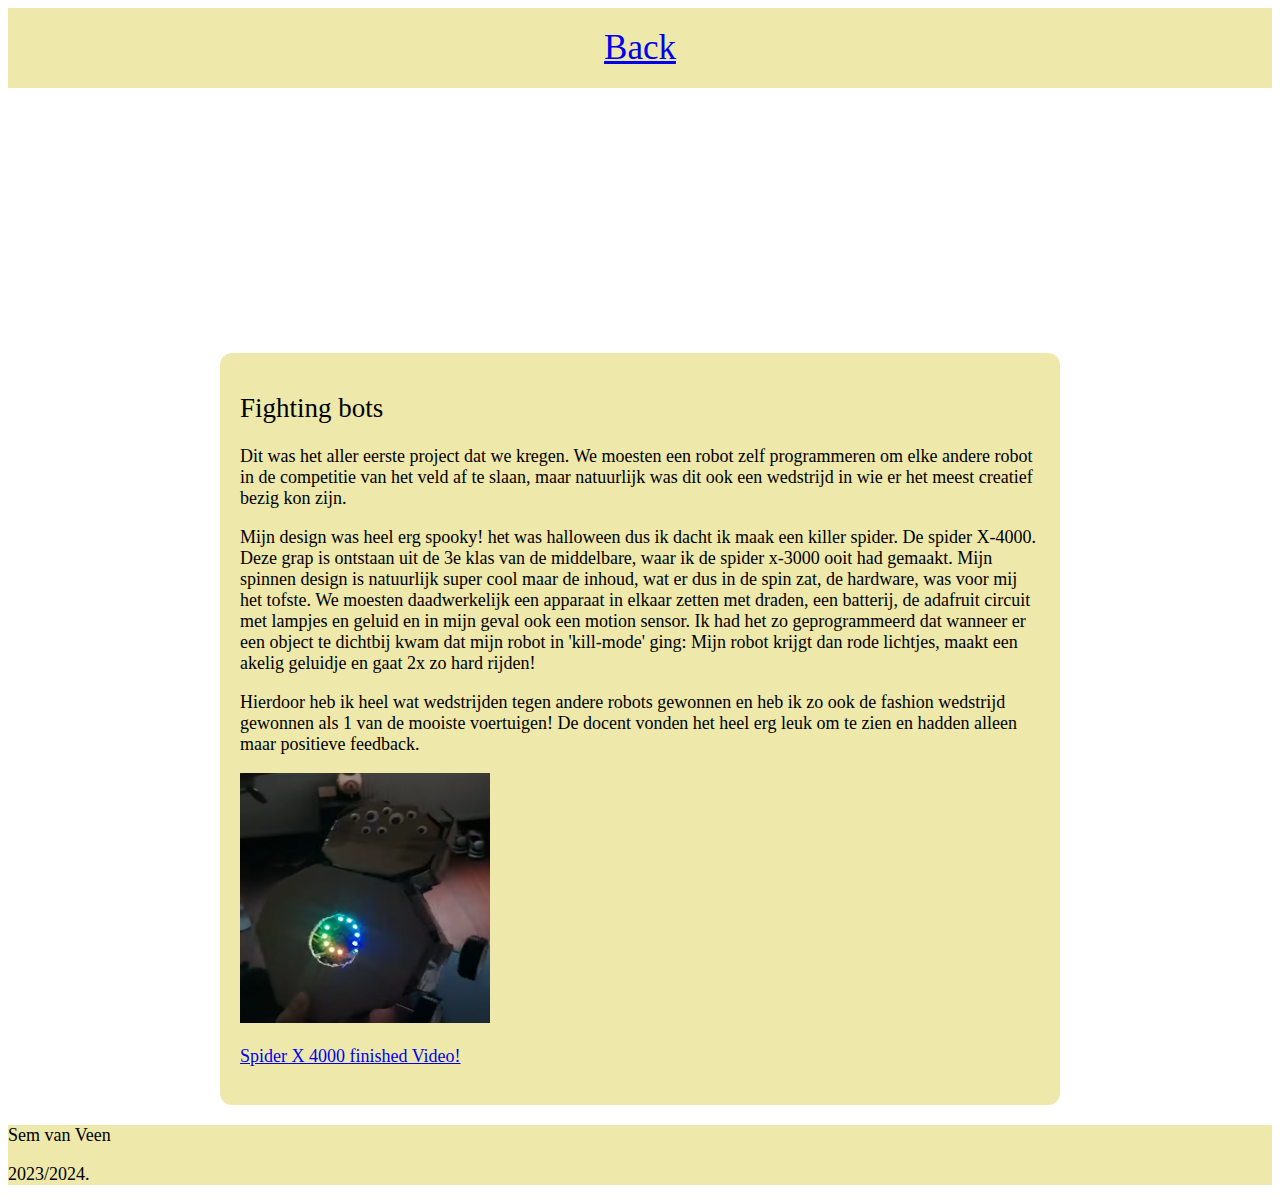
<file: AJAX/3Page.html>
<!DOCTYPE html>
<html lang="en">

<nav>
    <div class=button><a href="index.html">Back</a></div>
</nav>
<meta charset="UTF-8">
<title>About us</title>
<link rel="stylesheet" type="text/css" href="css/index.css">

<header style="color: white;">Fighting bots</header>

<main>

    <section>
        <h2>
            Fighting bots
        </h2>

        <p>
            Dit was het aller eerste project dat we kregen. We moesten een robot zelf programmeren om elke andere robot in de competitie van het veld af te slaan, maar natuurlijk was dit ook een wedstrijd in wie er het meest creatief bezig kon zijn.
        </p>
        <p>
            Mijn design was heel erg spooky! het was halloween dus ik dacht ik maak een killer spider. De spider X-4000. Deze grap is ontstaan uit de 3e klas van de middelbare, waar ik de spider x-3000 ooit had gemaakt. Mijn spinnen design is natuurlijk super cool maar de inhoud, wat er dus in de spin zat, de hardware,
            was voor mij het tofste. We moesten daadwerkelijk een apparaat in elkaar zetten met draden, een batterij, de adafruit circuit met lampjes en geluid en in mijn geval ook een motion sensor. Ik had het zo geprogrammeerd dat wanneer er een object te dichtbij kwam dat mijn robot in 'kill-mode' ging: Mijn robot krijgt dan rode lichtjes, maakt een akelig geluidje en gaat 2x zo hard rijden!
        </p>
        <p>
            Hierdoor heb ik heel wat wedstrijden tegen andere robots gewonnen en heb ik zo ook de fashion wedstrijd gewonnen als 1 van de mooiste voertuigen! De docent vonden het heel erg leuk om te zien en hadden alleen maar positieve feedback.
        </p>
        <img src="img/spoo.png" width="250" height="250">
        <p>

            <a href="https://youtu.be/qX6R3GUPYFQ">Spider X 4000 finished Video!</a>
        </p>



    </section>
</main>


<footer>
    <p>
        Sem van Veen
    </p>
    <p>
        2023/2024.

    </p>
</footer>

</body>
</html>
</file>
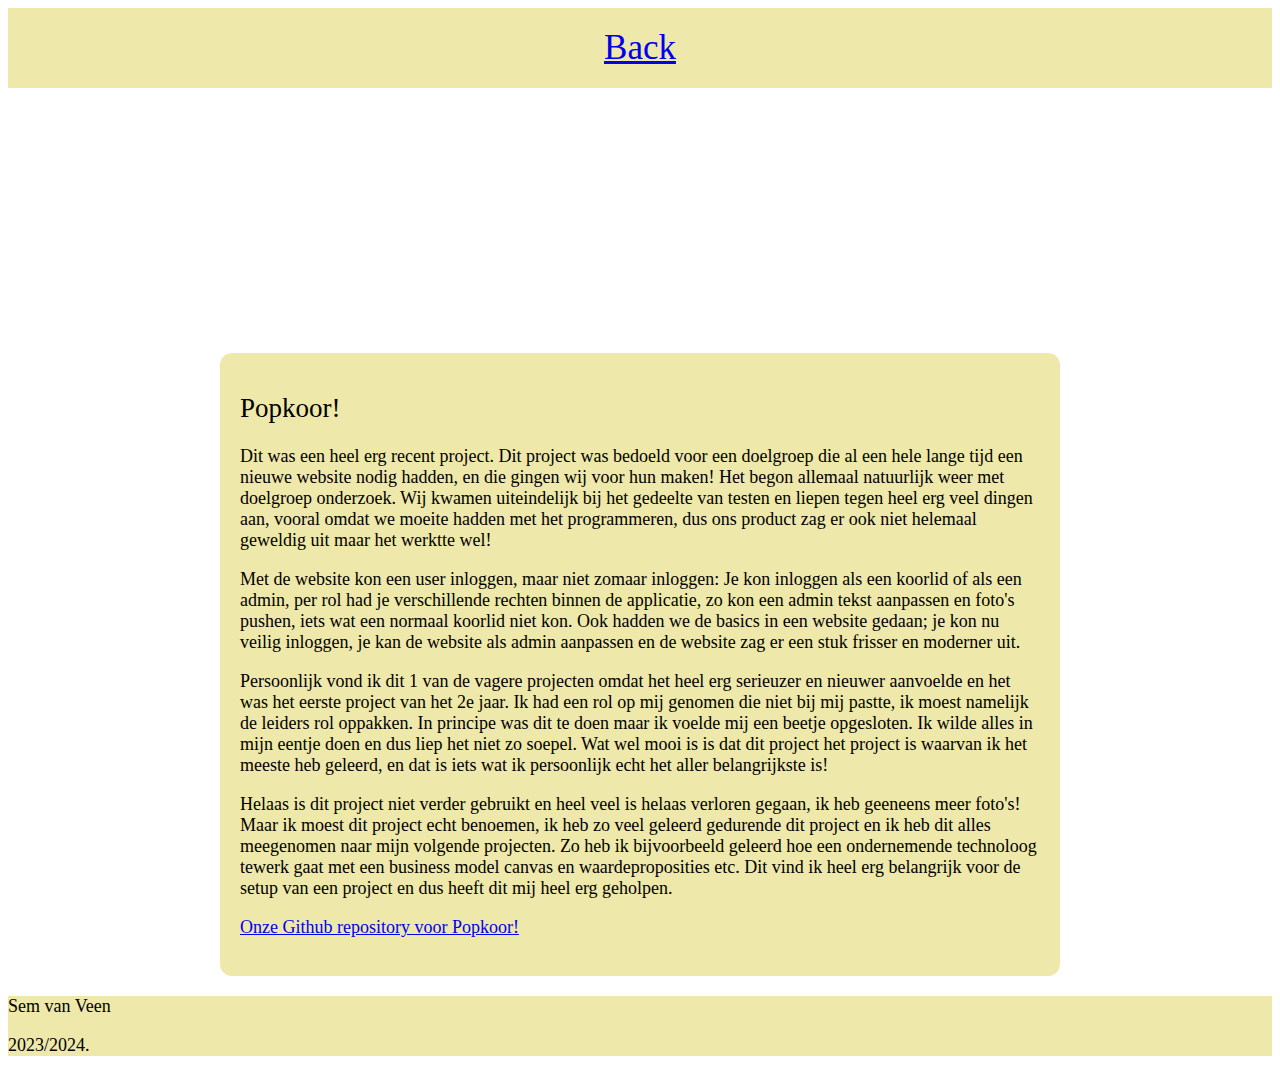
<file: AJAX/4Page.html>
<!DOCTYPE html>
<html lang="en">

<nav>
    <a class=button href="index.html">Back</a>
</nav>
<meta charset="UTF-8">
<title>About us</title>
<link rel="stylesheet" type="text/css" href="css/index.css">
<header style="color: white;"> Popkoor!</header>

<main>

    <section>
        <h2>
            Popkoor!
        </h2>

        <p>
            Dit was een heel erg recent project. Dit project was bedoeld voor een doelgroep die al een hele lange tijd een nieuwe website nodig hadden, en die gingen wij voor hun maken! Het begon allemaal natuurlijk weer met doelgroep onderzoek. Wij kwamen uiteindelijk bij het gedeelte van testen en liepen tegen heel erg veel dingen aan, vooral omdat we moeite hadden met het programmeren, dus ons product zag er ook niet helemaal geweldig uit maar het werktte wel!
        </p>
        <p>
            Met de website kon een user inloggen, maar niet zomaar inloggen: Je kon inloggen als een koorlid of als een admin, per rol had je verschillende rechten binnen de applicatie, zo kon een admin tekst aanpassen en foto's pushen, iets wat een normaal koorlid niet kon. Ook hadden we de basics in een website gedaan; je kon nu veilig inloggen, je kan de website als admin aanpassen en de website zag er een stuk frisser en moderner uit.
        </p>
        <p>
            Persoonlijk vond ik dit 1 van de vagere projecten omdat het heel erg serieuzer en nieuwer aanvoelde en het was het eerste project van het 2e jaar. Ik had een rol op mij genomen die niet bij mij pastte, ik moest namelijk de leiders rol oppakken. In principe was dit te doen maar ik voelde mij
            een beetje opgesloten. Ik wilde alles in mijn eentje doen en dus liep het niet zo soepel. Wat wel mooi is is dat dit project het project is waarvan ik het meeste heb geleerd, en dat is iets wat ik persoonlijk echt het aller belangrijkste is!
        </p>
        Helaas is dit project niet verder gebruikt en heel veel is helaas verloren gegaan, ik heb geeneens meer foto's!
        Maar ik moest dit project echt benoemen, ik heb zo veel geleerd gedurende dit project en ik heb dit alles meegenomen naar mijn volgende projecten. Zo heb ik bijvoorbeeld geleerd hoe een ondernemende technoloog tewerk gaat met een business model canvas en waardeproposities etc. Dit vind ik heel erg belangrijk voor de setup van een project en dus heeft dit mij heel erg geholpen.
        <p>
             <a href="https://github.com/starblaster69/TLE-TEAM-8-POPKOOR">Onze Github repository voor Popkoor!</a>
        </p>



    </section>
</main>


<footer>
    <p>
        Sem van Veen
    </p>
    <p>
        2023/2024.

    </p>
</footer>

</body>
</html>
</file>
<file: css/style.css>
body {
    background: linear-gradient(to right, #4E8A7D, #0F5627);
    color: #1A1A1A;
    font-family: 'Helvetica', Arial, sans-serif;
    margin: 0;
    padding: 0;
}

nav {
    background: linear-gradient(to right, #4E8A7D, #0F5627);
    display: flex;
    justify-content: space-evenly;
    align-items: center;
    padding: 10px;
}

.button {
    display: inline-block;
    padding: 10px 20px;
    color: #fff;
    text-decoration: none;
    border-radius: 5px;
    transition: background-color 0.3s;
}

.button:hover {
    background-color: #1E4033;
}

.button:active {
    background-color: #0F281A;
}

.main-title {
    text-align: center;
    color: #1A1A1A;
}

footer {
    background: linear-gradient(to right, #287C3E, #1C1C1C);
    color: #fff;
    font-size: 16px;
    padding: 20px;
    margin: 20px auto;
    max-width: 800px;
    border-radius: 12px;
    line-height: 1.5;
    border: 10px solid #000000;
}

footer a {
    color: #00FFE1;
    text-decoration: none;
}

footer a:hover {
    text-decoration: underline;
}
</file>
<file: AJAX/css/style.css>
body {
    background-image: url("https://cdn.discordapp.com/attachments/352448664901255168/1111371816431255613/jaja.jpg");
    font-size: 18px;


}
.image{
    width: 10px;
    height: 15px;
}
img {
    width: 250px;
    height: 150px;
}

h1.main-title {
    text-align: center;
}

.button{

    top:50%;
    background-color:#0a0a23;
    color: #fff;
    border:none;
    border-radius:10px;
    box-shadow: 0px 0px 2px 2px rgb(0,0,0);
    font-family: Bahnschrift;
    text-decoration: none;
}
.button:hover {
    background-color: #ffbf00;
    box-shadow: 0 16px 30px 0 rgba(0, 0, 0, 0.4);
}
.button:active {
    background-color: #ffbf00;
}

#boss-gallery {
    max-width: 1200px;
    margin: 0 auto 1rem;
    display: grid;
    grid-gap: 1rem;
    grid-template-columns: repeat(auto-fit, minmax(180px, 1fr));
    justify-items: center;
}

.boss-card {
    margin: 5px;
    width: 180px;
    text-align: center;
    box-shadow: 0 4px 8px 0 rgba(0, 0, 0, 0.2);
    transition: 0.3s;
}

.boss-card:hover {
    box-shadow: 0 16px 30px 0 rgba(0, 0, 0, 0.4);
}

.favorited{
    background-color: lightgreen;
}

.boss-card h2 {
    font-size: 18px;
    margin-bottom: 0.5rem;
}

.boss-card img {
    width: 100%;
}

.boss-card button {
    width: 100%;
    cursor: pointer;
    border: 0;
    padding: 0.5rem;
    margin-top: 0.5rem;
    font-weight: bold;
}

.error {
    text-align: center;
    color: red;
}

.modal {
    position: fixed;
    width: 100vw;
    height: 100vh;
    opacity: 0;
    visibility: hidden;
    transition: all 0.3s ease;
    top: 0;
    left: 0;
    display: flex;
    align-items: center;
    justify-content: center;
}

.modal.open {
    visibility: visible;
    opacity: 1;
    transition-delay: 0s;
}

.modal-bg {
    position: absolute;
    background-color: rgba(0, 0, 0, 0.8);
    width: 100%;
    height: 100%;
}

.modal-container {
    border-radius: 10px;
    background: #fff;
    position: relative;
    padding: 30px;
}

.modal-close {
    position: absolute;
    right: 20px;
    top: 30px;
    outline: none;
    appearance: none;
    color: darkred;
    background: none;
    border: 0;
    font-weight: bold;
    font-size: 22px;
    cursor: pointer;
}

.modal-content h1 {
    margin: 0;
}

.modal-content img {
    width: 250px;
}
nav {
    background-color: palegoldenrod;
    display:flex;
    justify-content:space-evenly;
    font-size:35px;
    padding: 20px;

}
footer {
    background-color:palegoldenrod;
    font-size: 1em;
    width: 75%;
    padding: 20px;
    margin: 20px auto;
    max-width:800px;
    border-radius: 12px;
    justify-content:space-evenly;
}
</file>
<file: AJAX/css/index.css>
body {
    background-image: url("https://cdn.discordapp.com/attachments/352448664901255168/1111371816431255613/jaja.jpg");
    font-size: 18px;


}


h1, h2{
    margin-top: 20px;
    font-weight:normal;

}

nav {
    background-color: palegoldenrod;
    display:flex;
    justify-content:space-evenly;
    font-size:35px;
    padding: 20px;

}


.imagegallery {
    width:100%;
    justify-content:space-between;
}

.imagegallery figure {
    display:block;
    margin:0;
    width:30%;
}

.imagegallery img {
    width:110%;
    height:400px;
    object-fit:cover;
}



header {

    font-size:100px;
    padding-top:5vh;
    text-align:center;
    height:200px;
    background-size:cover;
    background-position:center;

}

section {
    background-color:palegoldenrod;
    font-size: 1em;
    width: 75%;
    padding: 20px;
    margin: 20px auto;
    max-width:800px;
    border-radius: 12px;
}


footer {
    background-color:palegoldenrod;

}
</file>
